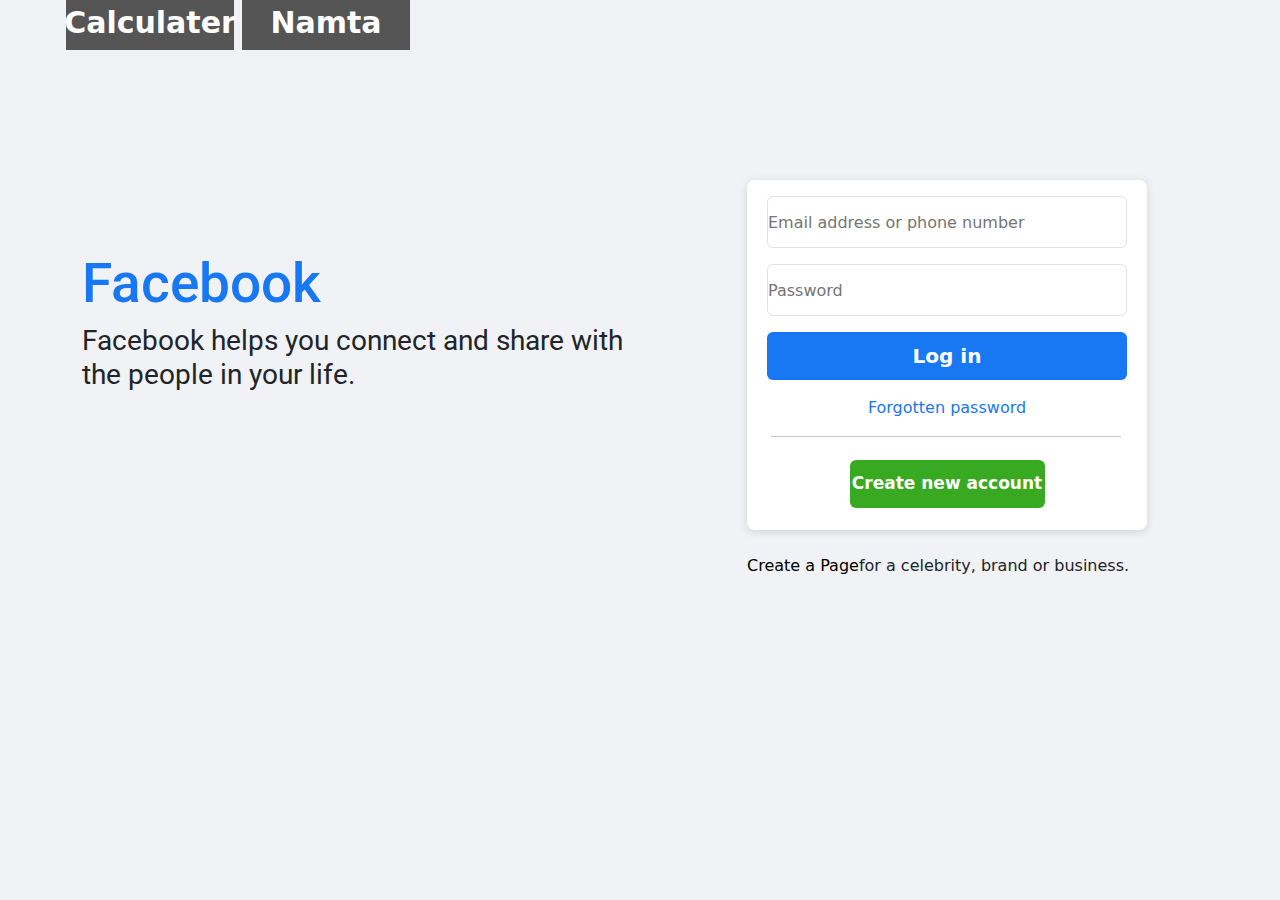
<file: index.html>
<!DOCTYPE html>
<html lang="en">
<head>
    <meta charset="UTF-8">
    <meta name="viewport" content="width=device-width, initial-scale=1.0">
    <title>Facebook-Log in or sign up</title>
    <link rel="stylesheet" href="css/style.css">
    <link rel="stylesheet" href="css/all.min.css">
    <link rel="stylesheet" href="css/bootstrap.min.css">
    <link rel="shortcut icon" href="img/fb2.png" type="image/x-icon">
</head>
<body>


    

    <div class="facebook_login">
        



        <div class="container">
            <div class="row gx-5">
                <div class="col-6 calcu mx-2">
                    <a href="123/index.html">Calculater</a>
                </div>
                <div class="col-6 calcu">
                    <a href="namta/index.html">Namta</a>
                </div>
            </div>
            <div class="row">
                <div class="col-6">
                    <div class="facebook_con text-start">
                        <h1>
                            Facebook
                        </h1>
                        <h3>
                            Facebook helps you connect and share with the people in your life.
                        </h3>
                    </div>
                </div>
                <div class="col-1"></div>
                <div class="col-5 from_page text-center">
                    <div class="facebook_from">
                        <div class="pt-3">
                            <input type="email" type="number" placeholder="Email address or phone number"><br>
                        </div>
                        <div class="pt-3">
                            <input type="password" placeholder="Password"><br>
                        </div>
                        <div class="pt-3 log_in">
                            <button type="submit">Log in</button><br>
                        </div>
                        <div class="pt-3 forgotten">
                            <a href="#">Forgotten password</a><br>
                        </div>
                        <div class="pt-3">
                            <div class="hr"></div><br>
                        </div>
                        <div class="create_new">
                            <button type="submit">Create new account</button>

                            

                            <div class="new_fb_from">
                                <div class="facebook_from2">
                                    <div class="crose_icon">
                                        <i class="fa-solid fa-xmark"></i>
                                    </div>
                                    <h1 class="text-black fs-2 text-start pt-2 ps-3">Sign Up</h1>
                                    <p class="fs-6 text-start ps-3">It's quick and easy.</p>
                                    <div class="pt-2">
                                        <div class="hr"></div><br>
                                    </div>
                                    <div class="fbinput">
                                        <input type="text" placeholder="First name">
                                        <input type="text" placeholder="Surname">
                                    </div>
                                    <div class="pt-3">
                                        <input type="email" type="number" placeholder="Email address or phone number"><br>
                                    </div>
                                    <div class="py-3">
                                        <input type="password" placeholder="New password"><br>
                                    </div>
                                    <p class="fs-6 text-start ps-3">Date of birth <i class="fa-solid fa-circle-question fs-6"></i></p>
                                    <select id="birthdate"></select>
                                    <select id="birthmanth"></select>
                                    <select id="birthyear"></select>
                                    <p class="fs-6 text-start ps-3 pt-2">Gender <i class="fa-solid fa-circle-question fs-6"></i></p>
                                    <div class="gender ps-4">
                                        <div class="gender1">
                                            Female<input type="radio">
                                        </div>
                                        <div class="gender2">
                                            Male<input class="gander2" type="radio">
                                        </div>
                                        <div class="gender3">
                                            Custom<input class="gander3" type="radio">
                                        </div>
                                    </div>
                                    <div class="create_new pt-3">
                                        <button type="submit">Sign Up</button>
                                    </div>
                                </div>
                            </div>
                        </div>
                    </div>
                    <div class="new_line create pt-4">
                        <a href="#">Create a Page </a>
                        <p>for a celebrity, brand or business.</p>
                    </div>
                </div>
            </div>
        </div>
    </div>



    <script src="js/script.js"></script>
    <script src="js/bootstrap.bundle.min.js"></script>
</body>
</html>
</file>
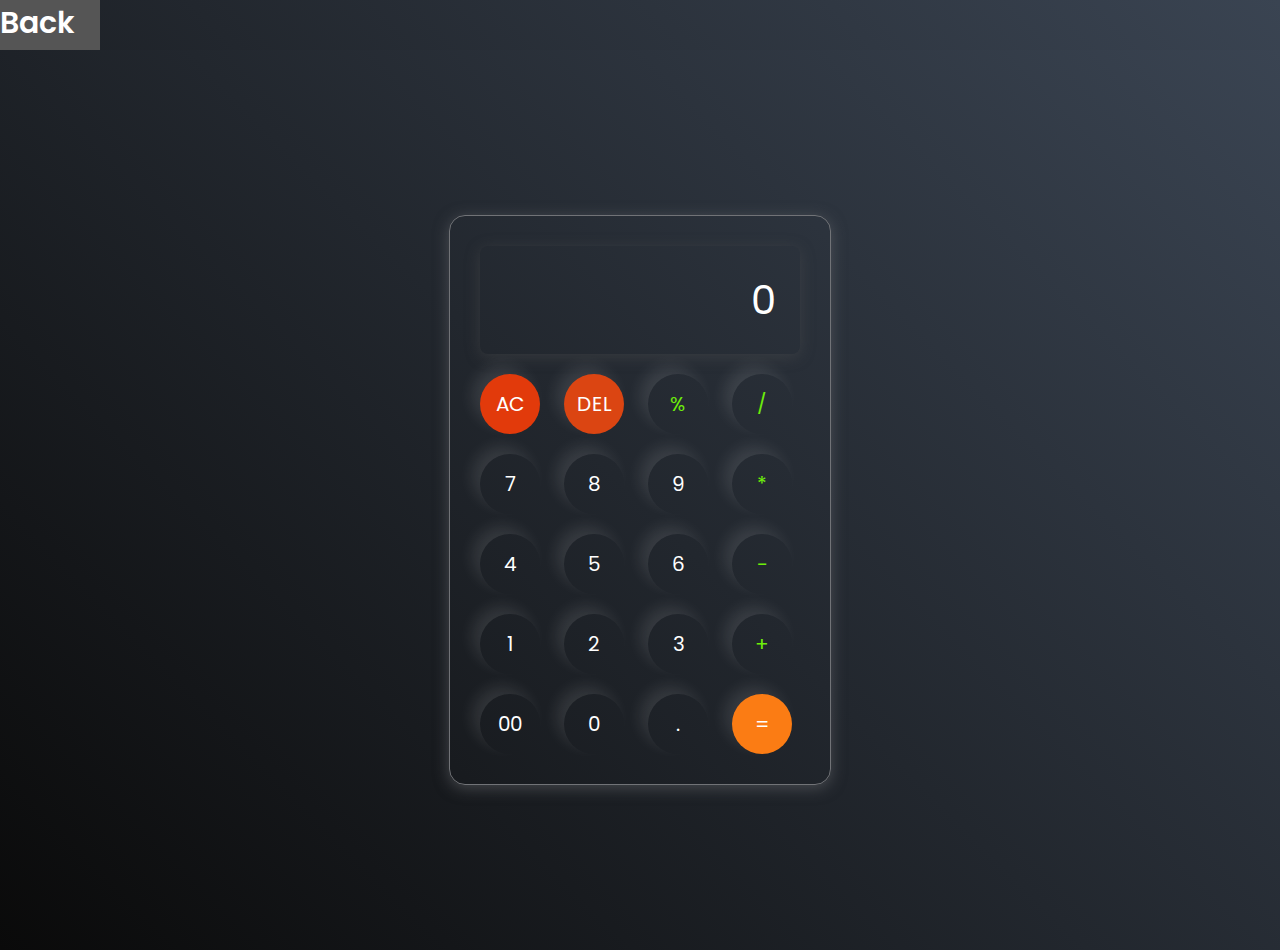
<file: 123/index.html>
<!DOCTYPE html>
<html lang="en">
<head>
    <meta charset="UTF-8">
    <meta name="viewport" content="width=device-width, initial-scale=1.0">
</head>
<!DOCTYPE html>
<html lang="en">
  <head>
    <meta charset="UTF-8" />
    <meta http-equiv="X-UA-Compatible" content="IE=edge" />
    <meta name="viewport" content="width=device-width, initial-scale=1.0" />
    <title>Web Calculator</title>

    <link rel="shortcut icon" href="img/calculator-icons.png" type="image/x-icon">
    <link rel="stylesheet" href="css/style.css">
  </head>
  <body>
    <div class="cal">
      <a href="../index.html">Back</a>
    </div>
  <div class="container">
    <div class="calculator">
      <input type="text" id="inputBox" placeholder="0" />
      <div>
        <button class="button operator box1">AC</button>
        <button class="button operator box2">DEL</button>
        <button class="button operator">%</button>
        <button class="button operator">/</button>
      </div>
      <div>
        <button class="button">7</button>
        <button class="button">8</button>
        <button class="button">9</button>
        <button class="button operator">*</button>
      </div>
      <div>
        <button class="button">4</button>
        <button class="button">5</button>
        <button class="button">6</button>
        <button class="button operator">-</button>
      </div>
      <div>
        <button class="button">1</button>
        <button class="button">2</button>
        <button class="button">3</button>
        <button class="button operator">+</button>
      </div>

      <div>
        <button class="button">00</button>
        <button class="button">0</button>
        <button class="button">.</button>
        <button class="button equalBtn">=</button>
      </div>
    </div>
  </div>
  
  


    <script src="js/script.js"></script>
  </body>
</html>
</file>
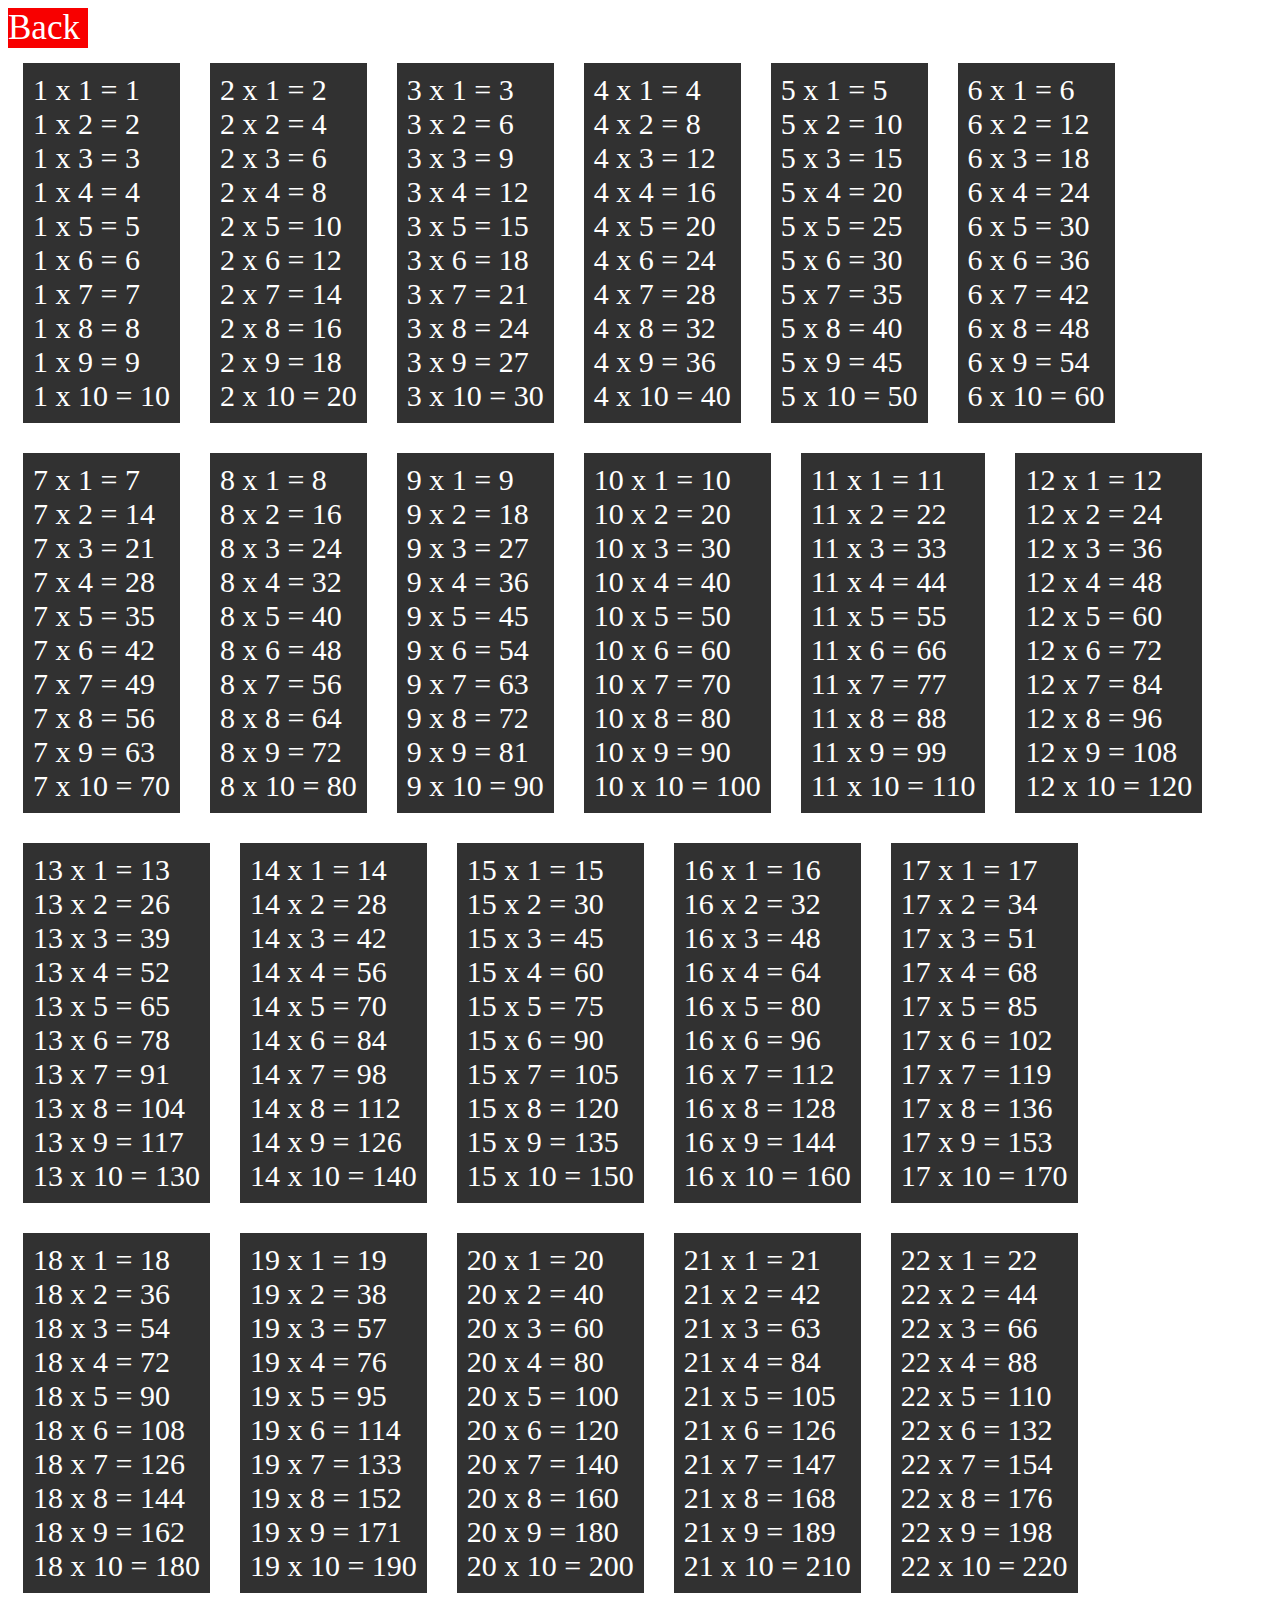
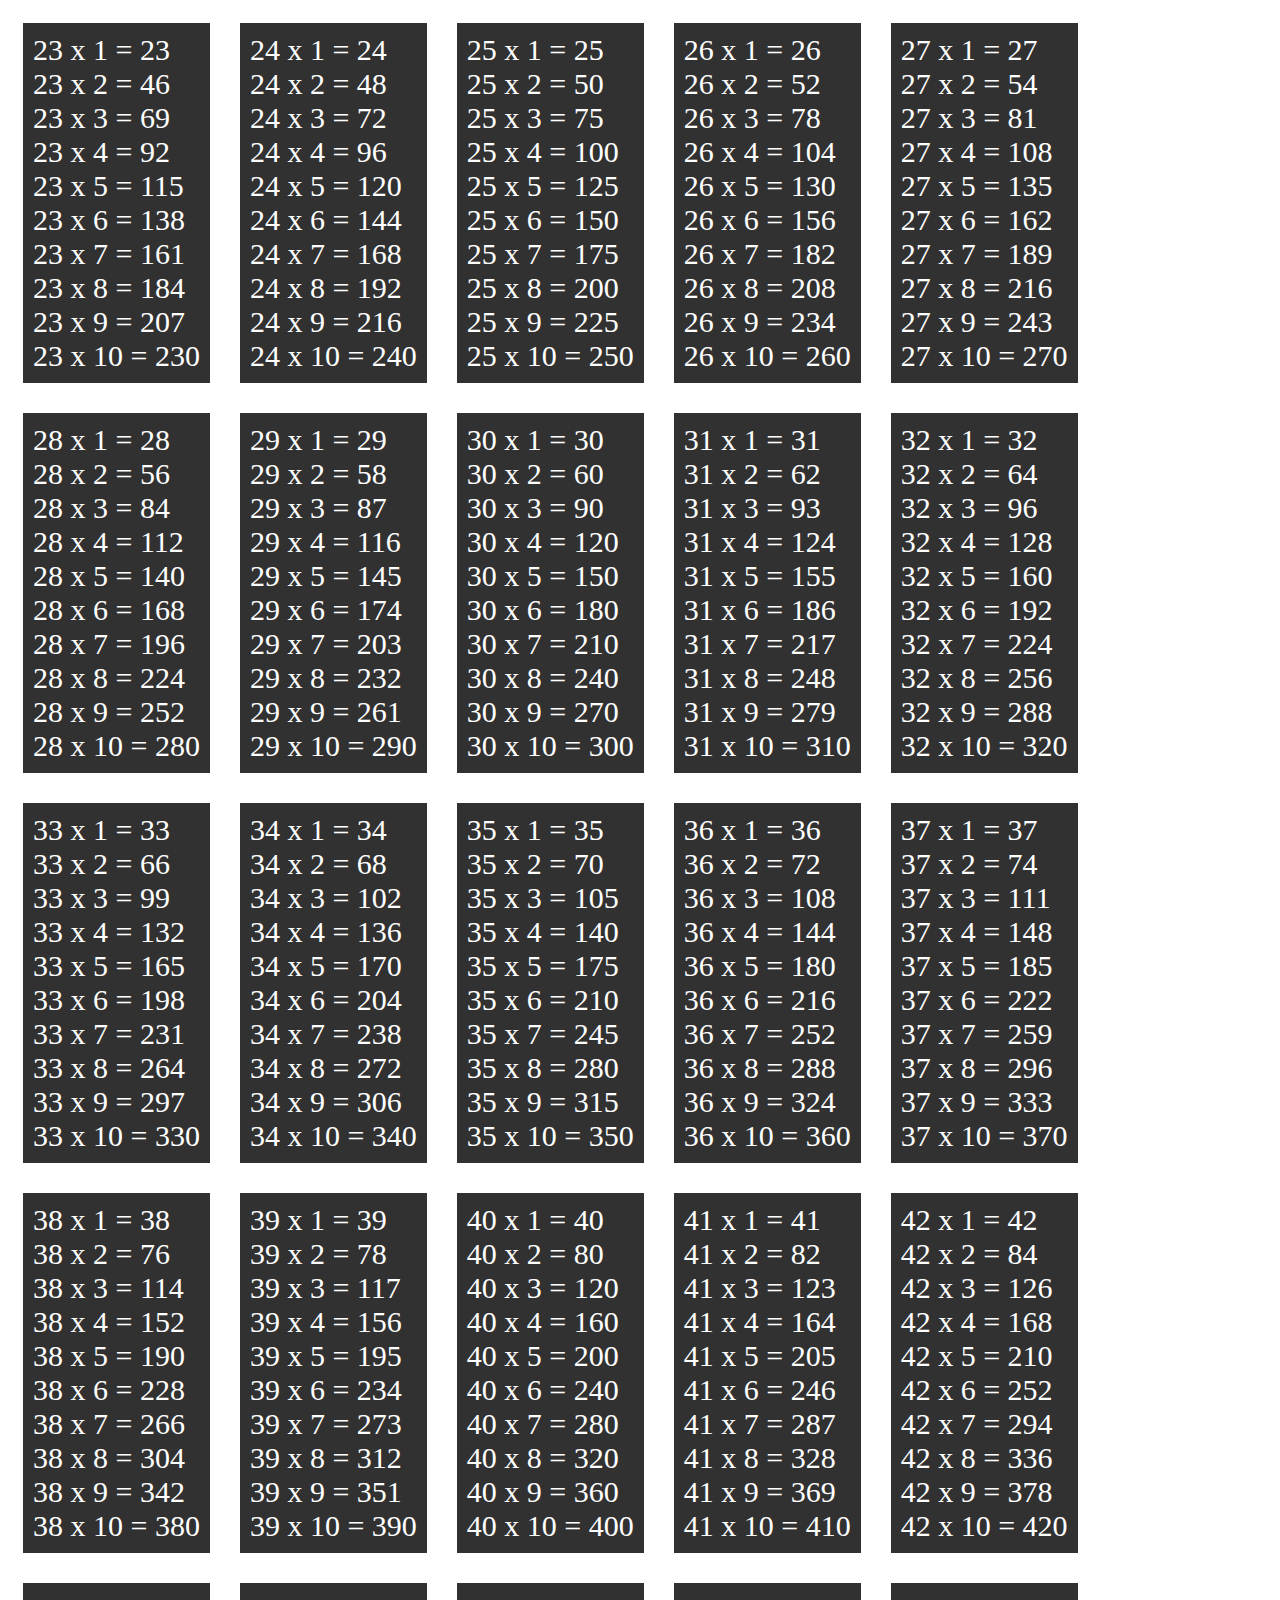
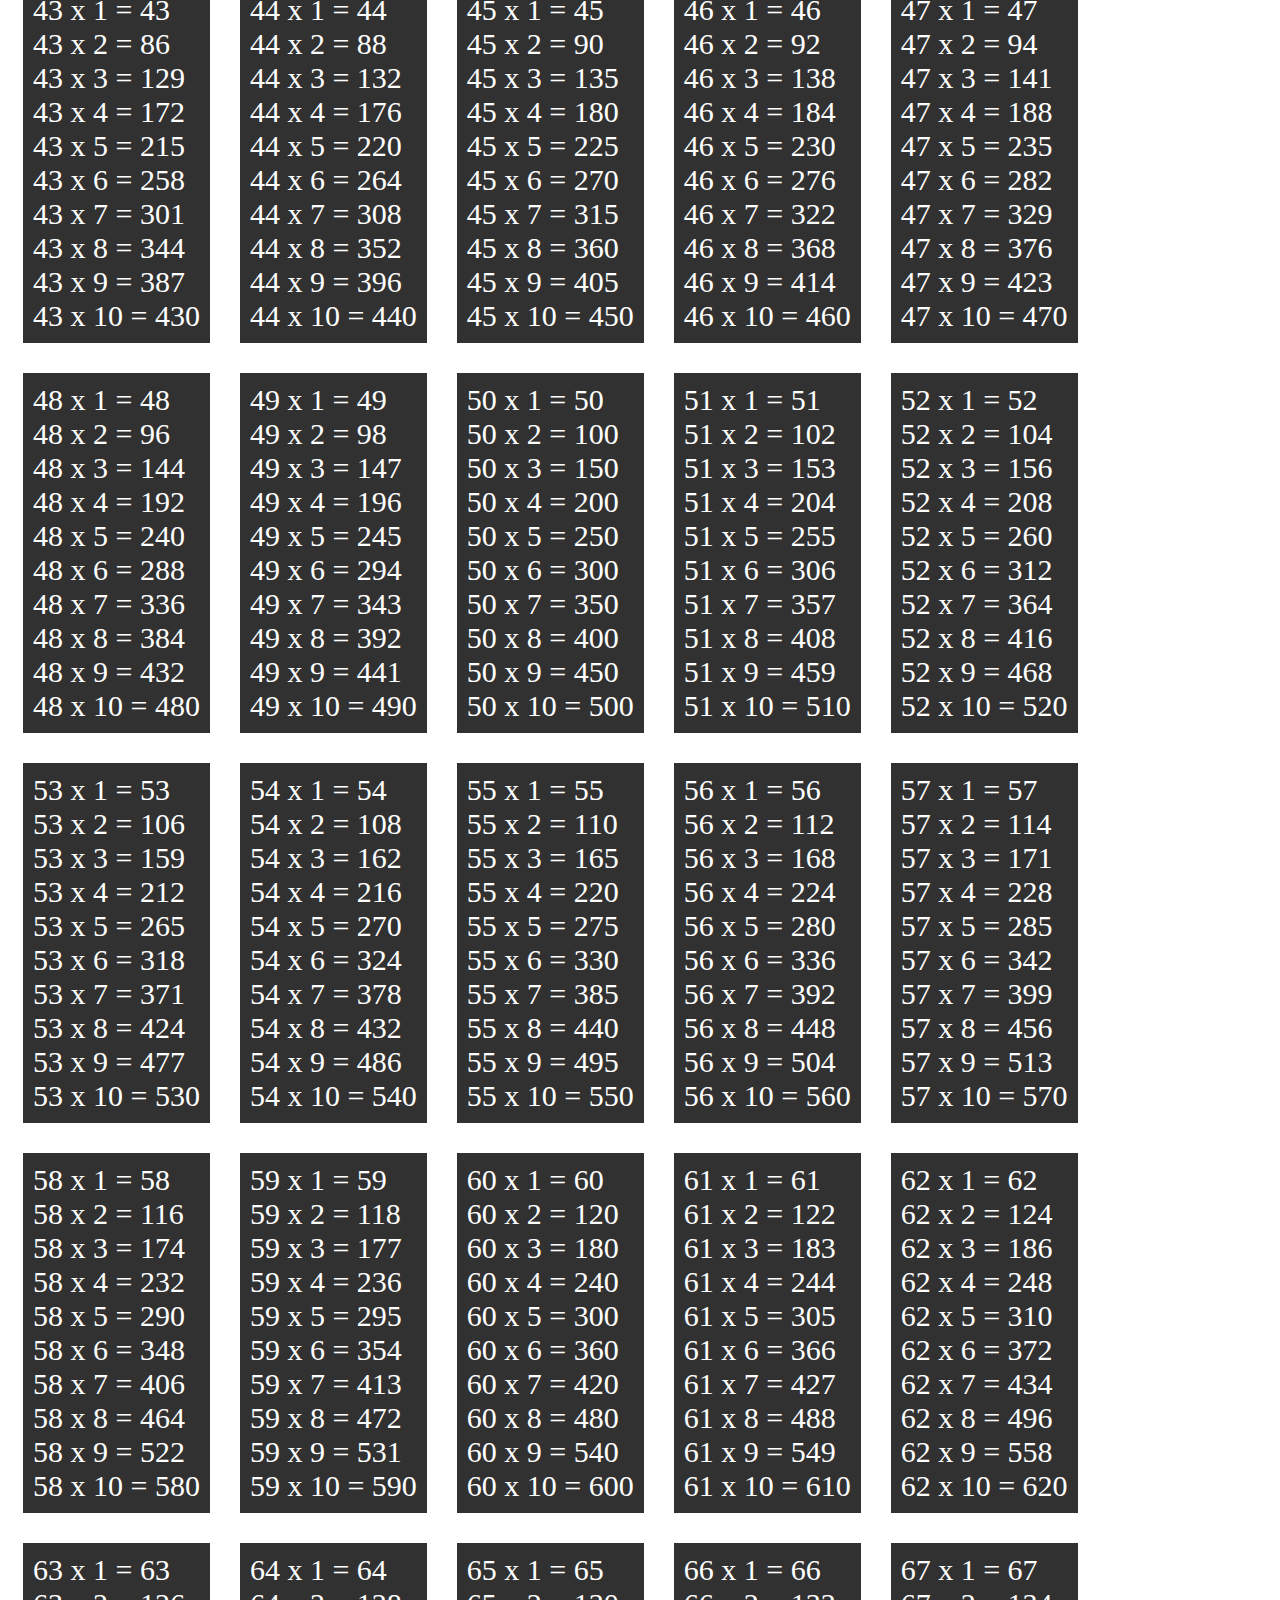
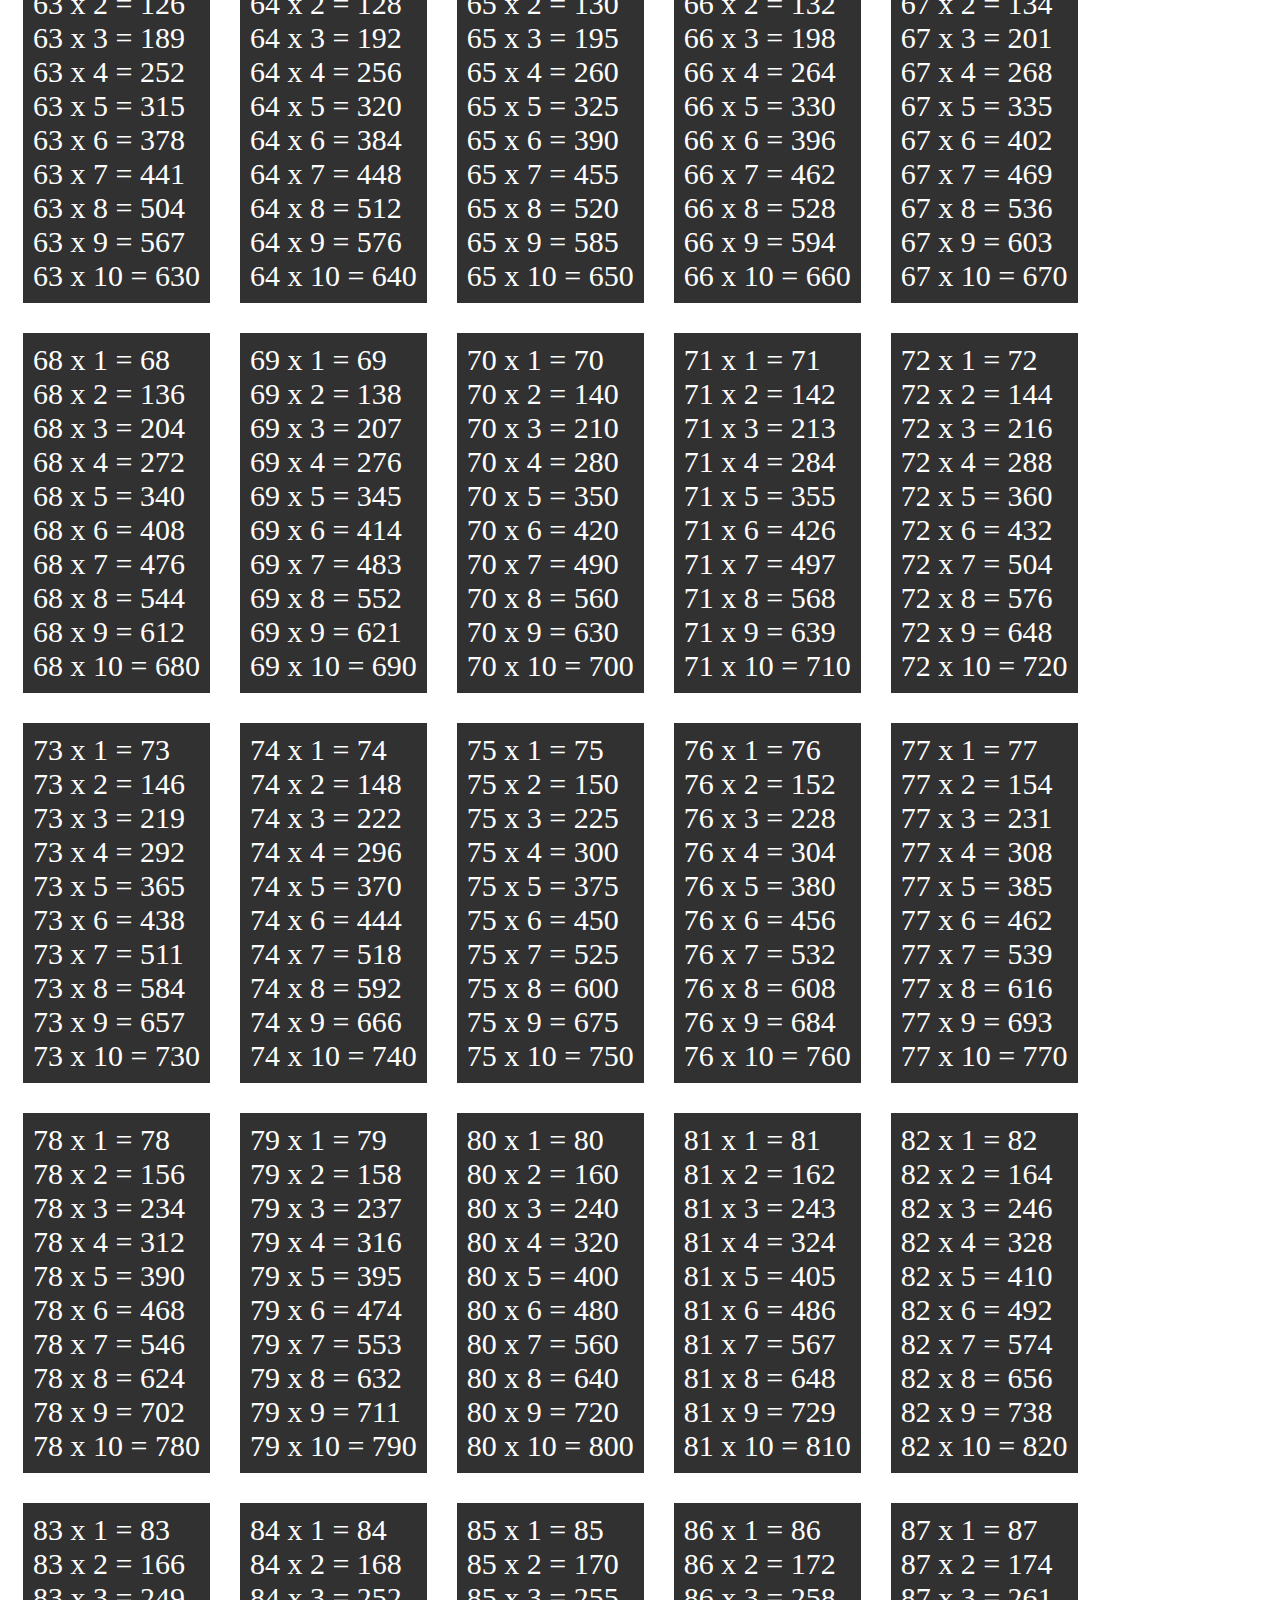
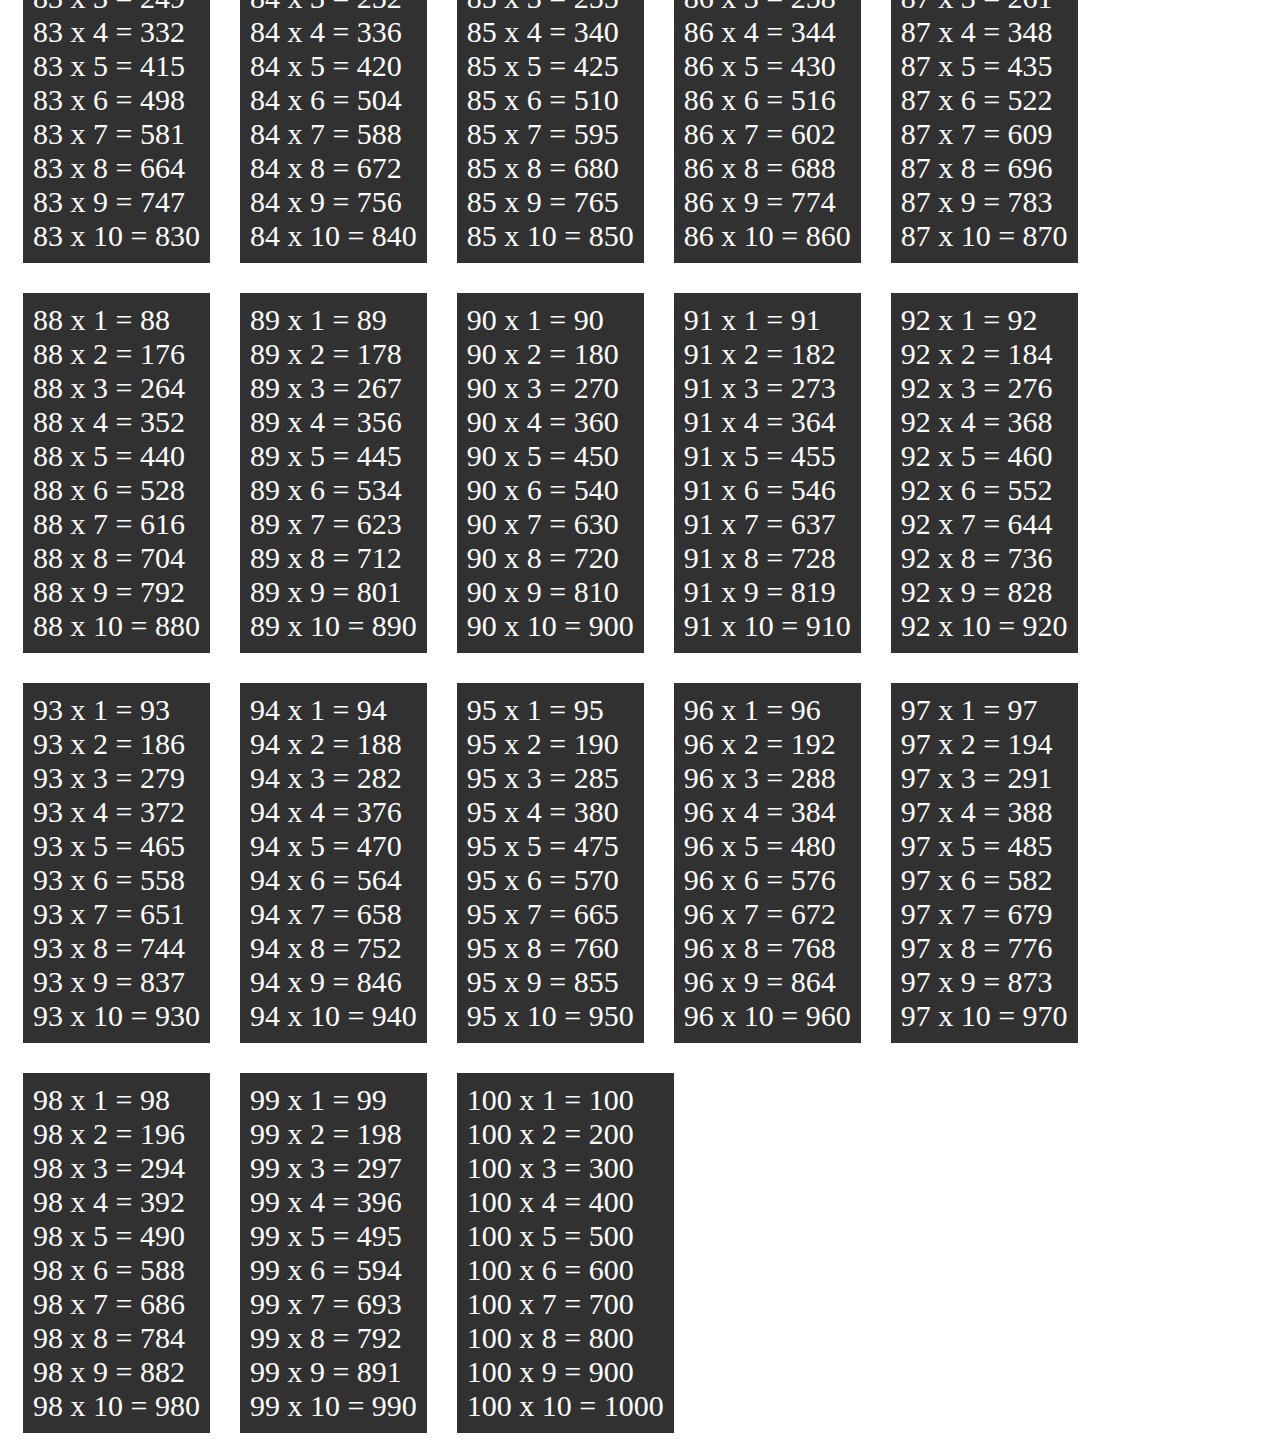
<file: namta/index.html>
<!DOCTYPE html>
<html lang="en">
<head>
    <meta charset="UTF-8">
    <meta name="viewport" content="width=device-width, initial-scale=1.0">
    <title>Namta</title>
    <link rel="stylesheet" href="style.css">
</head>
<body>
    <div class="nam">
        <a href="../index.html">Back</a>
    </div>

    <script src="script.js"></script>
</body>
</html>
</file>
<file: css/style.css>
@import url('https://fonts.googleapis.com/css2?family=Roboto:wght@300;400;500;700&display=swap');
*{
    margin: 0;
    padding: 0;
    
    
}
.facebook_login .calcu {
    display: flex;
    justify-content: center;
    width: 168px;
    height: 50px;
    background-color: #555555;
    
}

.facebook_login .calcu a {
    text-decoration: none;
    color: #fff;
    font-weight: 600;
    font-size: 30px;
}



.facebook_login {
    width: 100%;
    height: 100vh;
    background-color: 
    #F0F2F5;
    position: relative;
}
.crose_icon {
    position: absolute;
    right: 20px;
    top: 5px;
    font-size: 32px;
}
.facebook_con{
    margin-top: 200px !important;
}
.facebook_login h1 {
    font-weight: 500;
    font-size: 55px;
    color: #1877F2;
    font-family: 'Roboto', sans-serif;
}
.facebook_login h3 {
    font-weight: 400;
    font-family: 'Roboto', sans-serif;
}

.facebook_from {
    width: 400px;
    height: 350px;
    background-color: #ffffff;
    margin-top: 130px;
    border-radius: 8px;
    box-shadow: rgba(99, 99, 99, 0.2) 0px 2px 8px 0px;
    position: relative;
}

.facebook_from input {
    width: 360px;
    height: 52px;
    border: 1px solid #e3e2e2;
    border-radius: 6px;
}

.facebook_from .log_in button{
    border: none;
    background-color: #1877F2;
    width: 360px;
    height: 48px;
    border-radius: 6px;
    font-size: 20px;
    color: #ffffff;
    font-weight: 600;
}

.facebook_from .forgotten a{
    color: #1877F2;
}
.facebook_from .forgotten a:link {
    text-decoration: none;
}
  
.facebook_from .forgotten a:visited {
    text-decoration: none;
    
}
  
.facebook_from .forgotten a:hover {
    text-decoration: underline;
}
  
.facebook_from .forgotten a:active {
    text-decoration: underline;
}

.facebook_from .hr {
    width: 350px;
    height: 1px;
    background-color: #c8c7c7;
    position: absolute;
   left: 24px;

}
.facebook_from .create_new button{
    border: none;
    background-color: 
    #38aa21;
    width: 195px;
    height: 48px;
    border-radius: 6px;
    font-size: 17px;
    color: #ffffff;
    font-weight: 600;
    transform: .4s;
}
.facebook_from .create_new button:hover{
    background-color:#2d9219;
}






.from_page .create{
    display: flex;
    text-align: center;

}


.from_page .create a{
    color: #000;
    font-weight: 500;
}
.from_page .create a:link {
    text-decoration: none;
}
  
.from_page .create a:visited {
    text-decoration: none;
}
  
.from_page .create a:hover {
    text-decoration: underline;
}
  
.from_page .create a:active {
    text-decoration: underline;
}




.new_fb_from {
    display: none;
}
.new_fb_fromB {
    display: block;
}

.new_fb_from .facebook_from2 {
    width: 430px;
    height: 540px;
    background-color: #ffffff;
    position: relative;
    border-radius: 10px;
    box-shadow: rgba(99, 99, 99, 0.2) 0px 2px 8px 0px;
}
.new_fb_from .facebook_from2 .hr {
    height: 1px;
    background-color: #c8c7c7;
    width: 430px;
    position: absolute;
    left: 0px;

}
.new_fb_from .facebook_from2 .fbinput input {
    width: 195px;
    height: 40px;
    gap: 20px;
}
.new_fb_from .facebook_from2 input {
    height: 40px;
    width: 395px;
}
.new_fb_from .facebook_from2 select {
    width: 125px;
    height: 35px;
    border: 1px solid #e3e2e2;
    border-radius: 6px;
}
.new_fb_from .facebook_from2 p i {
    color: #868585;
}
.new_fb_from .facebook_from2 .gender{
    display: flex;
    position: relative;
}
.new_fb_from .facebook_from2 .gender input {
    width: 15px;
    height: 15px;
}
.new_fb_from .facebook_from2 .gender1 input {
    position: absolute;
    top: 10px;
}
.new_fb_from .facebook_from2 .gender2 input {
    position: absolute;
    top: 10px;
}
.new_fb_from .facebook_from2 .gender3 input {
    position: absolute;
    top: 10px;
}
.new_fb_from .facebook_from2 .gender1{
    width: 125px !important;
    height: 35px !important;
    border: 1px solid #e3e2e2 !important;
    border-radius: 6px !important;
}
.new_fb_from .facebook_from2 .gender2{
    width: 125px !important;
    height: 35px !important;
    border: 1px solid #e3e2e2 !important;
    border-radius: 6px !important;
}
.new_fb_from .facebook_from2 .gender3{
    width: 125px !important;
    height: 35px !important;
    border: 1px solid #e3e2e2 !important;
    border-radius: 6px !important;
}
</file>
<file: 123/css/style.css>
@import url('https://fonts.googleapis.com/css2?family=Poppins:wght@500&display=swap');

*{
    margin: 0;
    padding: 0;
    box-sizing: border-box;
    font-family: 'Poppins', sans-serif;
}
.cal {
    width: 100px;
    height: 50px;
    background-color: #555555;
}
.cal a {
    text-decoration: none;
    color: #fff;
    font-weight: 600;
    font-size: 30px;
}

body{
    width: 100%;
    height: 100vh;
    background: linear-gradient(45deg, #0a0a0a, #3a4452);
}
.container{
    width: 100%;
    height: 100vh;
    display: flex;
    justify-content: center;
    align-items: center;
    background: linear-gradient(45deg, #0a0a0a, #3a4452);
}

.calculator{
    border: 1px solid #717377;
    padding: 20px;
    border-radius: 16px;
    background: transparent;
    box-shadow: 0px 3px 15px rgba(113, 115, 119, 0.5);

}

input{
    width: 320px;
    border: none;
    padding: 24px;
    margin: 10px;
    background: transparent;
    box-shadow: 0px 3px 15px rgba(84, 84, 84, 0.4);
    border-radius: 8px;
    font-size: 40px;
    text-align: right;
    cursor: pointer;
    color: #ffffff;
}

input::placeholder{
    color: #ffffff;
}

button{
    border: none;
    width: 60px;
    height: 60px;
    margin: 10px;
    border-radius: 50%;
    background: transparent;
    color: #ffffff;
    font-size: 20px;
    box-shadow: -8px -8px 15px rgba(255, 255, 255, 0.1);
    cursor: pointer;
}

.equalBtn{
    background-color: #fb7c14;
}

.operator{
    color: #6dee0a;
}

.box1{
    color: #ffffff !important;
    background-color: #e23a0b;
}
.box2{
    color: #ffffff !important;
    background-color: #db4512;
}
</file>
<file: namta/style.css>
.namta {
    margin: 15px;
    padding: 10px;
    background: rgb(49, 49, 49);
    color: #ffffff;
    font-size: 30px;
    display: inline-block;
}

.nam {
    width: 80px;
    height: 40px;
    background-color: rgb(248, 0, 0);
}
.nam a{
    text-decoration: none;
    font-size: 35px;
    color: #ffffff;
}
</file>
